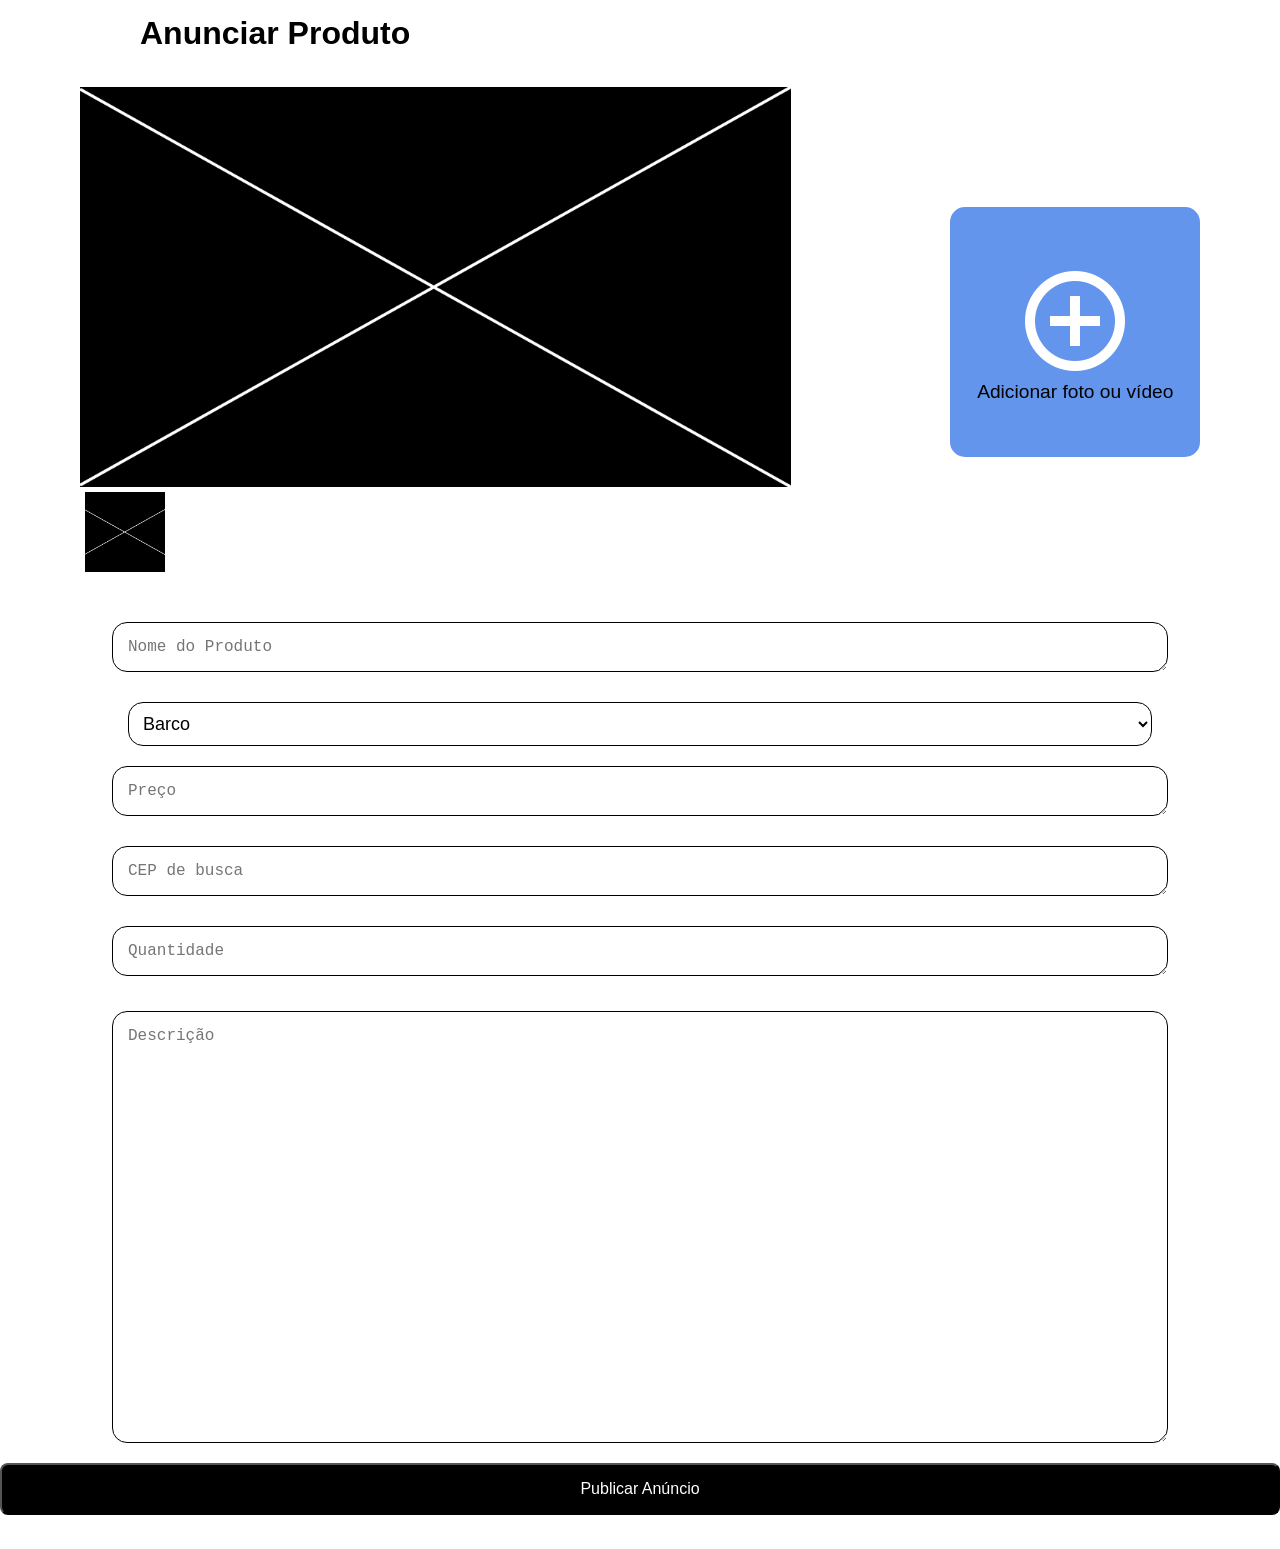
<file: anunciarproduto.html>
<!DOCTYPE html>
<html lang="pt-BR">
<head>
    <meta charset="UTF-8">
    <meta name="viewport" content="width=device-width, initial-scale=1.0">
    <title>Anunciar produto</title>
    <link rel="icon" type="image/png" href="img/logo.png">
    <link rel="stylesheet" href="assets/fonts/remixicon.css">
    <link rel="stylesheet" href="assets/fonts/remixicon.css">
    <link rel="stylesheet" href="css/style.css">

</head>
<body>
    <h1 class="centro">Anunciar Produto</h1>
    <div class="columnpadrao">
        <div class="rowpadrao">
            <div class="columnpadrao">
                <img id="imgPreview" src="img/placeholder.png" alt="Prévia" style="max-width: 800px; max-height: 400px; object-fit: contain;">
                <lista-de-fotos id="listaPreview" fotos='["img/placeholder.png"]'></lista-de-fotos>
            </div>

            <input type="file" id="inputFoto" accept="image/*" multiple style="display: none;" onchange="processarFotos(event)">

            <div class="addfoto" onclick="document.getElementById('inputFoto').click()" style="cursor: pointer;">
                <i class="ri-add-circle-line" style="font-size: 120px;"></i>
                Adicionar foto ou vídeo
            </div>
        </div>
        <div class="columnpadrao">
            <textarea wrap="off" rows="1" id="nomeNovo" placeholder="Nome do Produto" class="textfieldprodutos"></textarea>
            <select id="tipoNovo" class="textfieldprodutos" style="padding: 10px; margin-bottom: 5px;">
                <option value="Barco">Barco</option>
                <option value="Peça">Peça</option>
                <option value="Acessorio">Acessório</option>
            </select>
            <textarea wrap="off" rows="1" id="precoNovo" placeholder="Preço" class="textfieldprodutos"></textarea>
            <textarea wrap="off" rows="1" id="cepNovo" placeholder="CEP de busca" class="textfieldprodutos"></textarea>
            <textarea wrap="off" rows="1" id="qtdNovo" placeholder="Quantidade" class="textfieldprodutos"></textarea>
            <textarea id="descricaoNovo" placeholder="Descrição" class="campodescricao"></textarea>

            <button onclick="adicionarAnuncio(event)" style="padding: 15px; font-size: 16px; cursor: pointer; background: #000; color: #fff; border-radius: 8px;">Publicar Anúncio</button>
        </div>
    </div>
    <script src="js/scriptwidgets.js"></script>
    <script src="js/script.js"></script>
</body>
</html>
</file>
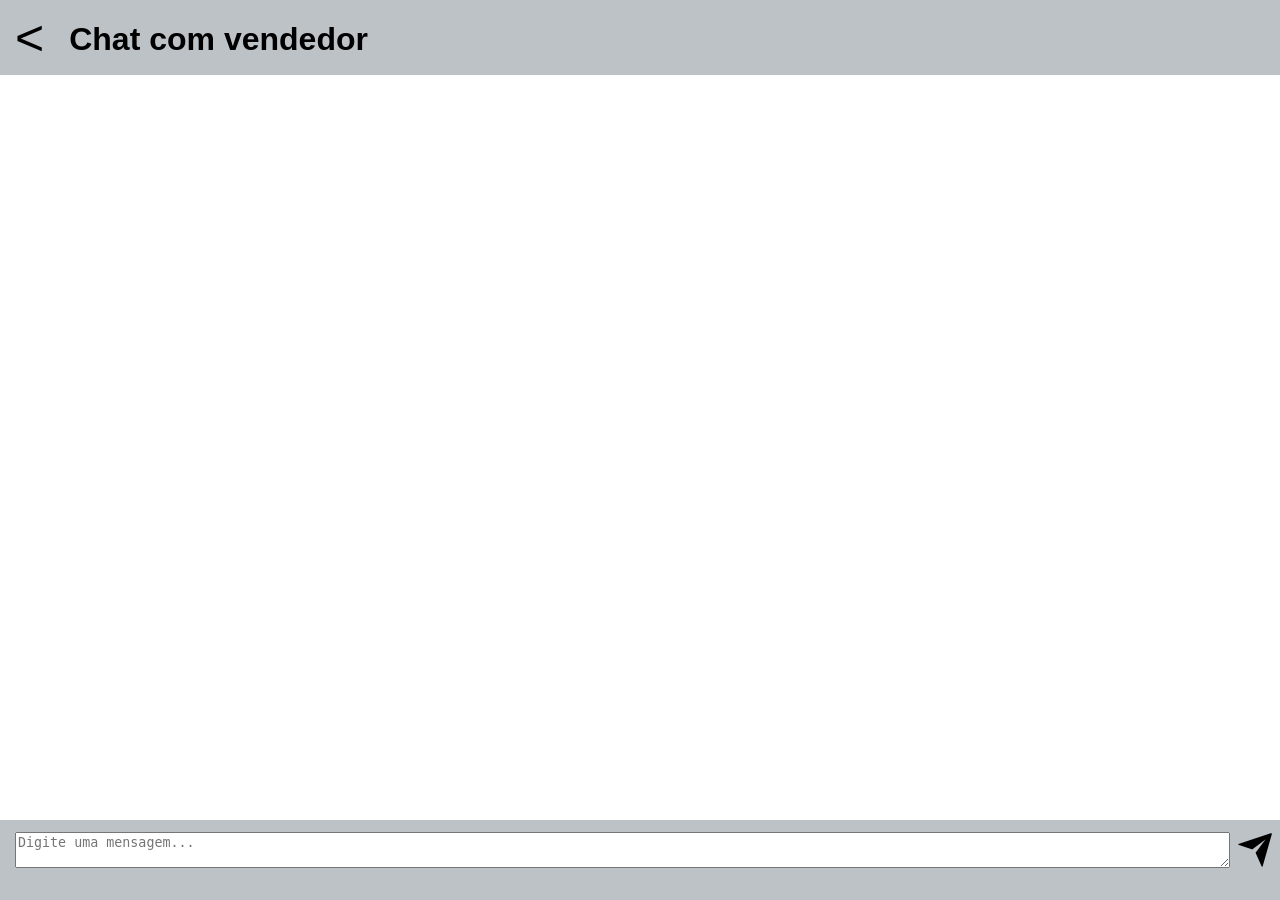
<file: chat.html>
<!DOCTYPE html>
<html lang="pt-BR">
<head>
    <meta charset="UTF-8">
    <meta name="viewport" content="width=device-width, initial-scale=1.0">
    <title>Chat com vendedor</title>
    <link rel="icon" type="image/png" href="img/logo.png">
    <link rel="stylesheet" href="assets/fonts/remixicon.css">
    <style>
        html, body{
            margin: 0%;
            font-family: Arial, Helvetica, sans-serif;
            overflow: hidden;    
            height: 100vh;

        }
        header{
            display: flex;
            height: 75px;
            background-color:rgb(189, 194, 199);
            width: 100%;
            flex-direction: row;
            gap: 25px;
            text-align: center;

        }
        a{
            text-decoration: none;
            font-size: 50px;
            color: black;
            margin-top: auto;
            margin-bottom: auto;
            margin-left: 15px;
        }
        .column{
            display: flex;
            justify-content: space-between;
            flex-direction: column;
            height:100%
        }
        .tabmensagem{
            background-color: rgb(189, 194, 199);
            width: 100%;
            height: 80px;
            flex-shrink: 0;
        }
        .mensagens{
            width: 100%;
            flex: 1;
            overflow-y: auto;
        }
        .rowpadrao{
            display: flex;
            flex-direction: row;
            justify-content: space-around;
            align-items: center;
            text-align: center;
            margin-top: 5px;
        }
        textarea{
            margin-left: 15px;
            display: flex;
            flex: 1;
            width: 100%;
        }
        i{
            flex-shrink: 0;
            font-size: 40px;
            margin: 5px;
        }
        .mensagens {
            width: 100%;
            flex: 1;
            overflow-y: auto;
            padding: 15px;
            box-sizing: border-box;
            display: flex;
            flex-direction: column;
            gap: 10px;
        }
        .balao-mensagem {
            align-self: flex-end;
            background-color: #0084ff;
            color: white;
            padding: 10px 15px;
            border-radius: 18px 18px 2px 18px;
            max-width: 70%;
            word-wrap: break-word;
            font-size: 15px;
            box-shadow: 0 1px 3px rgba(0, 0, 0, 0.15);
        }
    </style>
</head>
<body>

    <div class="column">
        <header>
            <a href="index.html"> &lt </a><h1>Chat com vendedor</h1>
        </header>
        <div class="mensagens"></div>
        <div class="tabmensagem">
           <div class="rowpadrao">
                <textarea name="" id="textoMensagem" placeholder="Digite uma mensagem..."></textarea>
                <i class="ri-send-plane-fill" id="btnEnviar" style="cursor: pointer;"></i>
            </div>
        </div>
    </div>
    <script>
        const btnEnviar = document.getElementById('btnEnviar');
        const campoTexto = document.getElementById('textoMensagem');
        const containerMensagens = document.querySelector('.mensagens');

        function enviarMensagem() {
            const mensagem = campoTexto.value.trim();
            if (mensagem === '') return;

            // Cria o balão de mensagem
            const balao = document.createElement('div');
            balao.className = 'balao-mensagem';
            balao.textContent = mensagem;

            // Adiciona na tela e limpa o campo
            containerMensagens.appendChild(balao);
            campoTexto.value = '';

            // Rola a conversa até o final automaticamente
            containerMensagens.scrollTop = containerMensagens.scrollHeight;
        }

        // Clique no botão de enviar
        btnEnviar.addEventListener('click', enviarMensagem);

        // Pressionar a tecla Enter (sem Shift)
        campoTexto.addEventListener('keydown', (e) => {
            if (e.key === 'Enter' && !e.shiftKey) {
                e.preventDefault();
                enviarMensagem();
            }
        });
    </script>
</body>
</html>
</file>
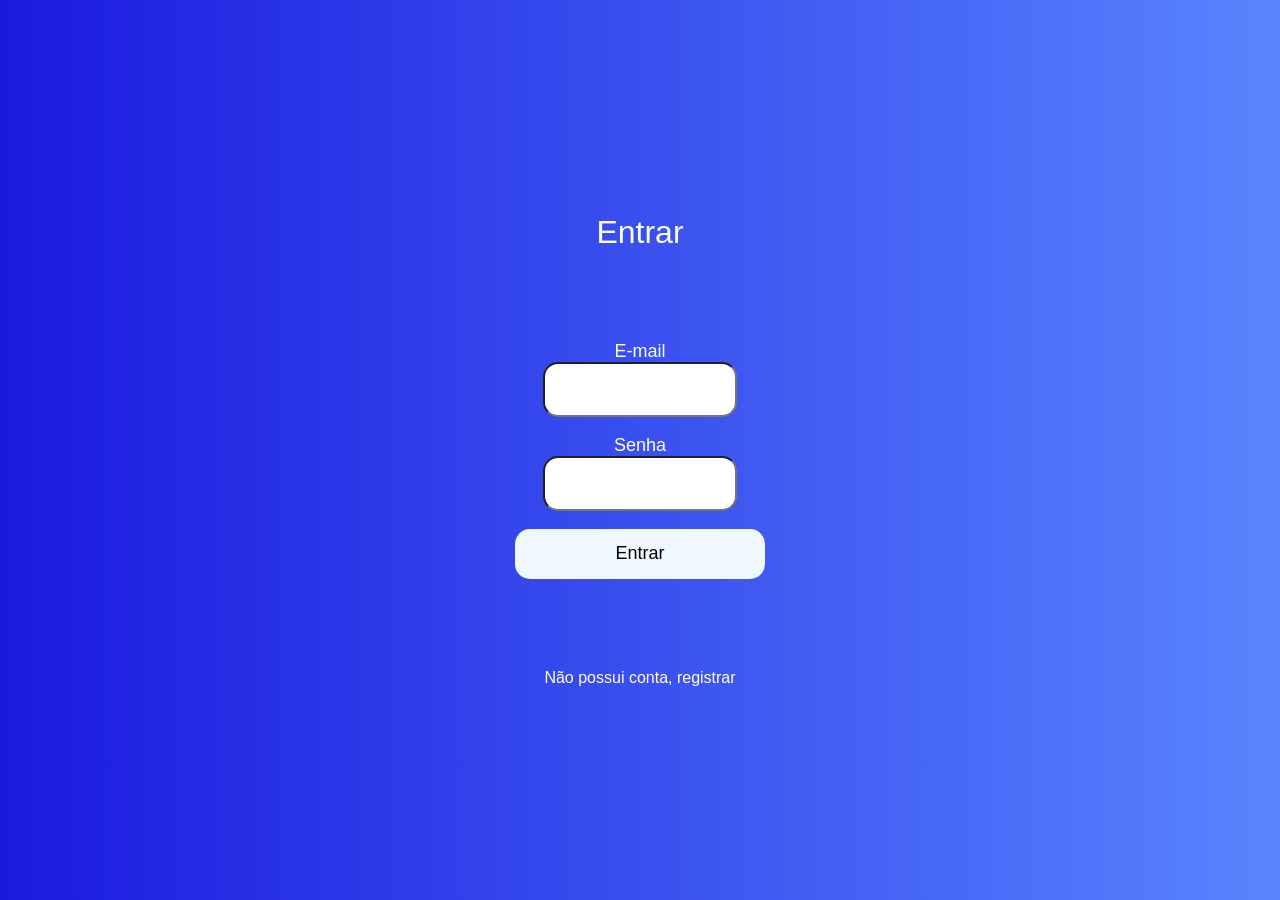
<file: entrar.html>
<!DOCTYPE html>
<html lang="pt-BR">
<head>
    <meta charset="UTF-8">
    <meta name="viewport" content="width=device-width, initial-scale=1.0">
    <title>Entrar</title>
    <link rel="icon" type="image/png" href="img/logo.png">
    <link rel="stylesheet" href="css/entrar_registrar.css">
</head>
<body>
    <main>
        <header>Entrar</header>
        <form id="formEntrar">
            <label for="email">E-mail</label>
            <input type="email" id="email" name="email"><br>

            <label for="senha">Senha</label>
            <input type="password" id="senha" name="senha"><br>

            <div class="entrar" id="btnlogar" style="cursor: pointer;">Entrar</div>
        </form>

        <a href="./registrar.html">Não possui conta, registrar</a>

        <script src="js/script.js"></script>
    </main>
    
</body>
</html>
</file>
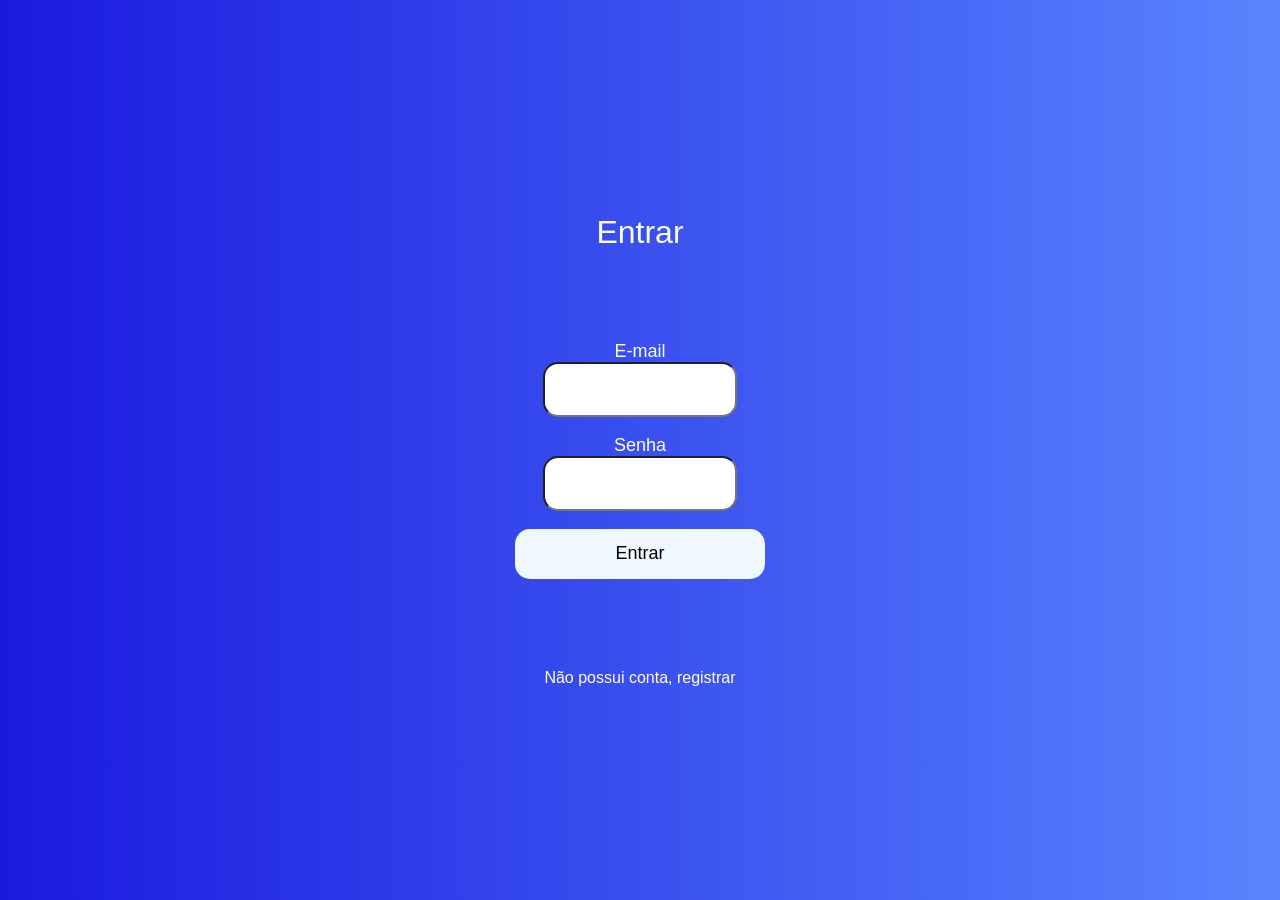
<file: minhaconta.html>
<!DOCTYPE html>
<html lang="pt-BR">
<head>
    <meta charset="UTF-8">
    <meta name="viewport" content="width=device-width, initial-scale=1.0">
    <title>Minha conta</title>
    <link rel="icon" type="image/png" href="img/logo.png">
    <link rel="stylesheet" href="assets/fonts/remixicon.css">
    <link rel="stylesheet" href="css/style.css">
</head>
<body>
    <header class="contaheader">
        <div class="rowcentro">
            <i class="ri-user-line" style="color: white;" id="perfil"></i>
            <h1 style="color: white">Minha conta</h1>
        </div>
        <div class="blocodesenhas">
            <p class="email" id="emailusuario"></p>

            <textarea wrap="off" rows="1" id="novaSenha" class="senha" placeholder="Nova senha"></textarea>
            <textarea wrap="off" rows="1" id="confirmarNovaSenha" class="senha" placeholder="Confirmar nova senha"></textarea>

            <div style="display: flex; gap: 10px; margin-top: 10px;">
                <button onclick="alterarSenha()" style="padding: 8px 15px; border-radius: 5px; border: 1px solid white; background: #333; color: white;">Alterar Senha</button>
                <button onclick="sairDaConta()" style="padding: 8px 15px;  border-radius: 5px; border: none; background: #dc3545; color: white;">Sair da conta</button>
            </div>
        </div>
    </header>    

    <main>
        <h2>Minhas compras</h2>
        <lista-de-produtos
          tipo="produtosComprados"
          estilo="vertical">
        </lista-de-produtos>
        <h2>Minhas vendas</h2>
        <lista-de-produtos
          tipo="produtosVendidos"
          estilo="vertical">
        </lista-de-produtos>
        <h2>Meus favoritos</h2>
        <lista-de-produtos
          tipo="favoritos"
          estilo="vertical">
        </lista-de-produtos>
    </main>
    <script src="js/script.js"></script>
    <script src="js/scriptwidgets.js"></script>

</body>
</html>
</file>
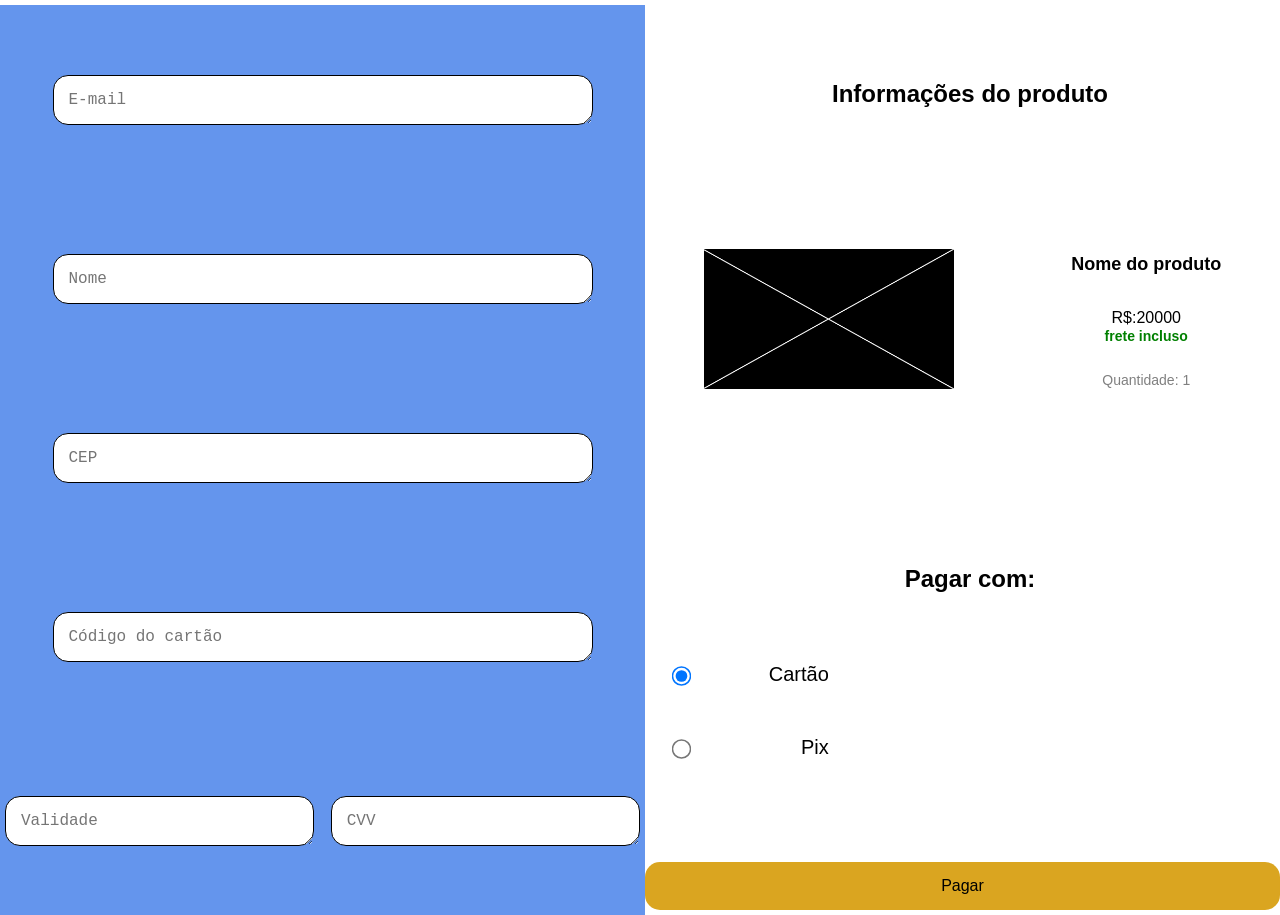
<file: pagamento.html>
<!DOCTYPE html>
<html lang="pt-BR">
<head>
    <meta charset="UTF-8">
    <meta name="viewport" content="width=device-width, initial-scale=1.0">
    <title>Pagamento</title>
    <link rel="icon" type="image/png" href="img/logo.png">
    <link rel="stylesheet" href="assets/fonts/remixicon.css">
    <link rel="stylesheet" href="css/style.css">
</head>
<body>
    <div class="rowpadrao">
        <div class="caixapagamento" id="caixapagamento">
            <textarea class="textfieldpagamentos" placeholder="E-mail" id="" wrap="off" rows="1"></textarea>
            <textarea class="textfieldpagamentos" placeholder="Nome" id="" wrap="off" rows="1"></textarea>
            <textarea class="textfieldpagamentos" placeholder="CEP" id="" wrap="off" rows="1"></textarea>
            <textarea class="textfieldpagamentos" placeholder="Código do cartão" id="" wrap="off" rows="1"></textarea>
            <div class="rowpadrao">
                <textarea class="textfieldpagamentos" placeholder="Validade" id=""  wrap="off" rows="1"></textarea>
                <div class="espaco"></div>
                <textarea class="textfieldpagamentos" placeholder="CVV" id="" wrap="off" rows="1"></textarea>
            </div>
        </div>
        <div class="caixapagamento2">
            <h2>Informações do produto</h2>
            <div class="rowpadrao">
                <img src="img/placeholder.png" id="imgpagamento" style="width: 250px;">
                <div class="columnpadrao">
                    <h3 id="nomepagamento">Nome do produto</h3>
                    <p id="precopagamento">R$:20000</p>
                    <p style="color: green; font-size: 14px; margin-top: -15px; font-weight: bold;">frete incluso</p>
                    <p id="qtdpagamento" style="font-size: 14px; color: gray;">Quantidade: 1</p>
                </div>
            </div>
                <div class="columnpadrao">
                <h2>Pagar com:</h2>
                <div class="rowpagamento">
                    <input type="radio" name="tipopagamento" id="radioCartao" checked> 
                    <p>Cartão</p>
                </div>
                <div class="rowpagamento">
                    <input type="radio" name="tipopagamento" id="radioPix"> 
                    <p>Pix</p>
                </div>
            </div>
            <a href="index.html" id="pagamento" class="botaoproduto">Pagar</a>
        </div>
    </div>
    <script src="js/scriptwidgets.js"></script>
</body>
</html>
</file>
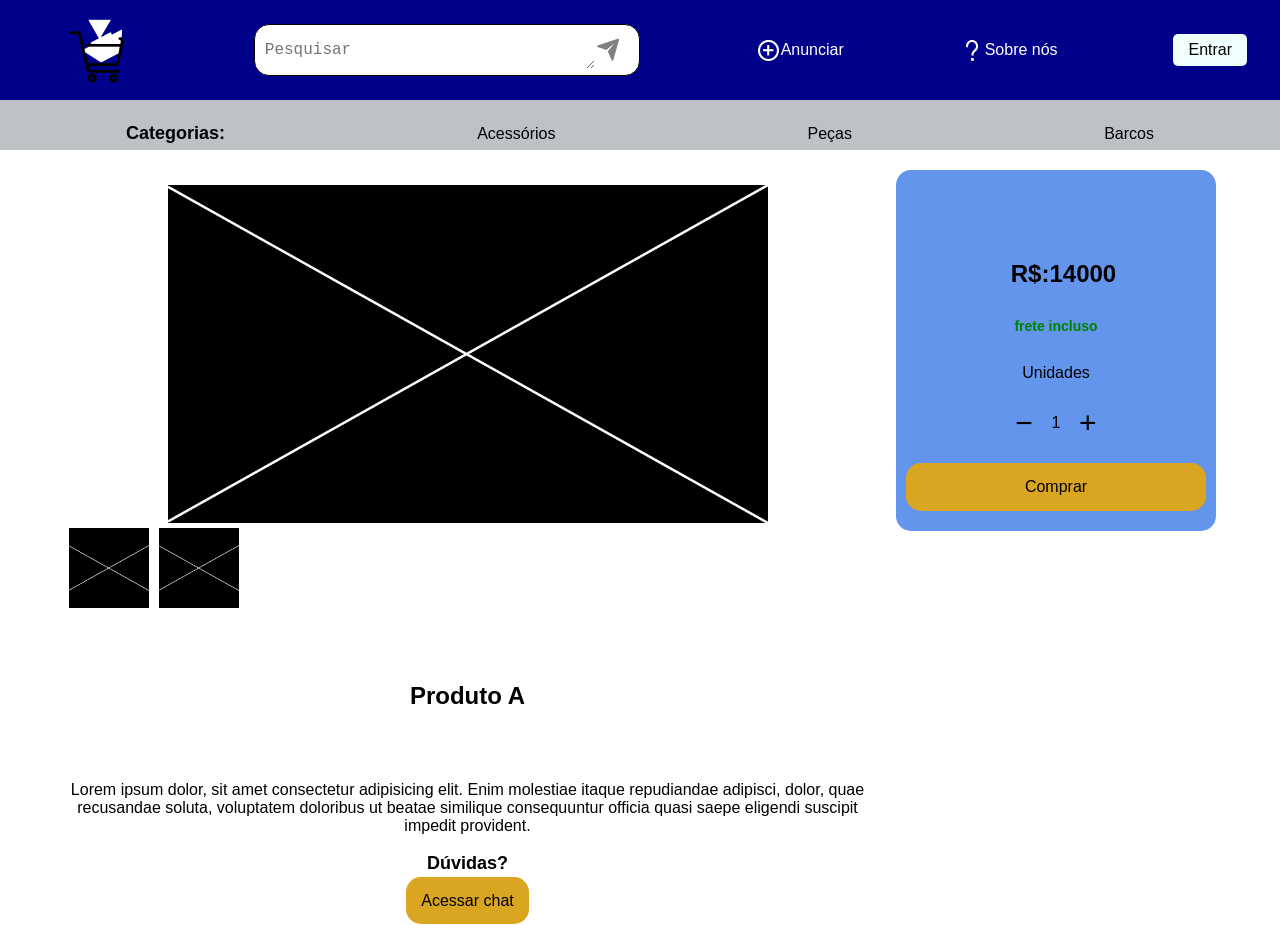
<file: produto.html>
<!DOCTYPE html>
<html lang="pt-BR">
<head>
    <meta charset="UTF-8">
    <meta name="viewport" content="width=device-width, initial-scale=1.0">
    <title>Produto</title>
    <link rel="icon" type="image/png" href="img/logo.png">
    <link rel="stylesheet" href="assets/fonts/remixicon.css">
    <link rel="stylesheet" href="assets/fonts/remixicon.css">
    <link rel="stylesheet" href="css/style.css">
</head>
<body>
    <header>
    <nav>
      <img src="img/logo.png" alt="Logo de um barco em um carrinho" width="75px" height="75px" style="margin-top: auto;margin-bottom: auto;">
      <div class="search" id="search">
          <textarea wrap="off" rows="1" name="pesquisa" placeholder="Pesquisar" id="textarea"></textarea>
          <a href="./resultados.html" onclick="executarBusca(event)">
            <i class="ri-send-plane-fill"></i>
          </a>
      </div>
      <a class="rowpadrao" href="anunciarproduto.html">
          <i class="ri-add-circle-line"></i>
          <p>Anunciar</p>
      </a>
      <a class="rowpadrao" href="sobrenos.html">
          <i class="ri-question-mark"></i>
          <p>Sobre nós</p>
      </a>
      <a href="minhaconta.html" class="botaoentrar" id="minhaconta"> Minha conta</a>
      <a href="entrar.html" class="botaoentrar" id="botaoentrar"> Entrar</a>
    </nav>        
    <div class="rowpadrao">
        <h3>Categorias:</h3>
        <p>Acessórios</p>
        <p>Peças</p>
        <p>Barcos</p>
    </div>
</header>

<div class="rowpadrao">
    <main class="grid-produto">
        <div class="columnpadrao area-fotos">
            <img src="img/placeholder.png" alt="" style="width: 100%; max-width: 600px; margin: auto;">
            <lista-de-fotos fotos='["img/placeholder.png", "img/placeholder.png"]'></lista-de-fotos>
        </div>

        <h2 id="nomeproduto" class="area-titulo">Produto A</h2>

        <aside class="area-compra"> 
            <h2 id="precoproduto">R$:14000</h2>
            <p style="color: green; font-size: 14px; margin-top: -15px; font-weight: bold;">frete incluso</p>
            <p>Unidades</p>
            <div class="rowpadrao" style="width: 100px; margin: auto;">
                <div class="botaomaismenos" onclick="alterarQuantidade(-1)" style="cursor: pointer;">−</div>
                <p id="quantidadeProduto">1</p>
                <div class="botaomaismenos" onclick="alterarQuantidade(1)" style="cursor: pointer;">+</div>
            </div>
            <a href="pagamento.html" class="botaoproduto" style="display: block; margin-top: 15px;">Comprar</a>
        </aside>

        <div class="area-descricao">
            <p id="descricaoproduto">
                Lorem ipsum dolor, sit amet consectetur adipisicing elit. Enim molestiae itaque repudiandae adipisci, dolor, quae recusandae soluta, voluptatem doloribus ut beatae similique consequuntur officia quasi saepe eligendi suscipit impedit provident.
            </p>
            <h3>Dúvidas?</h3>
            <a href="chat.html" class="botaoproduto">Acessar chat</a>
        </div>
    </main>
</div>
    <script src="js/scriptwidgets.js"></script>
    <script src="js/script.js"></script>

</body>
</html>
</file>
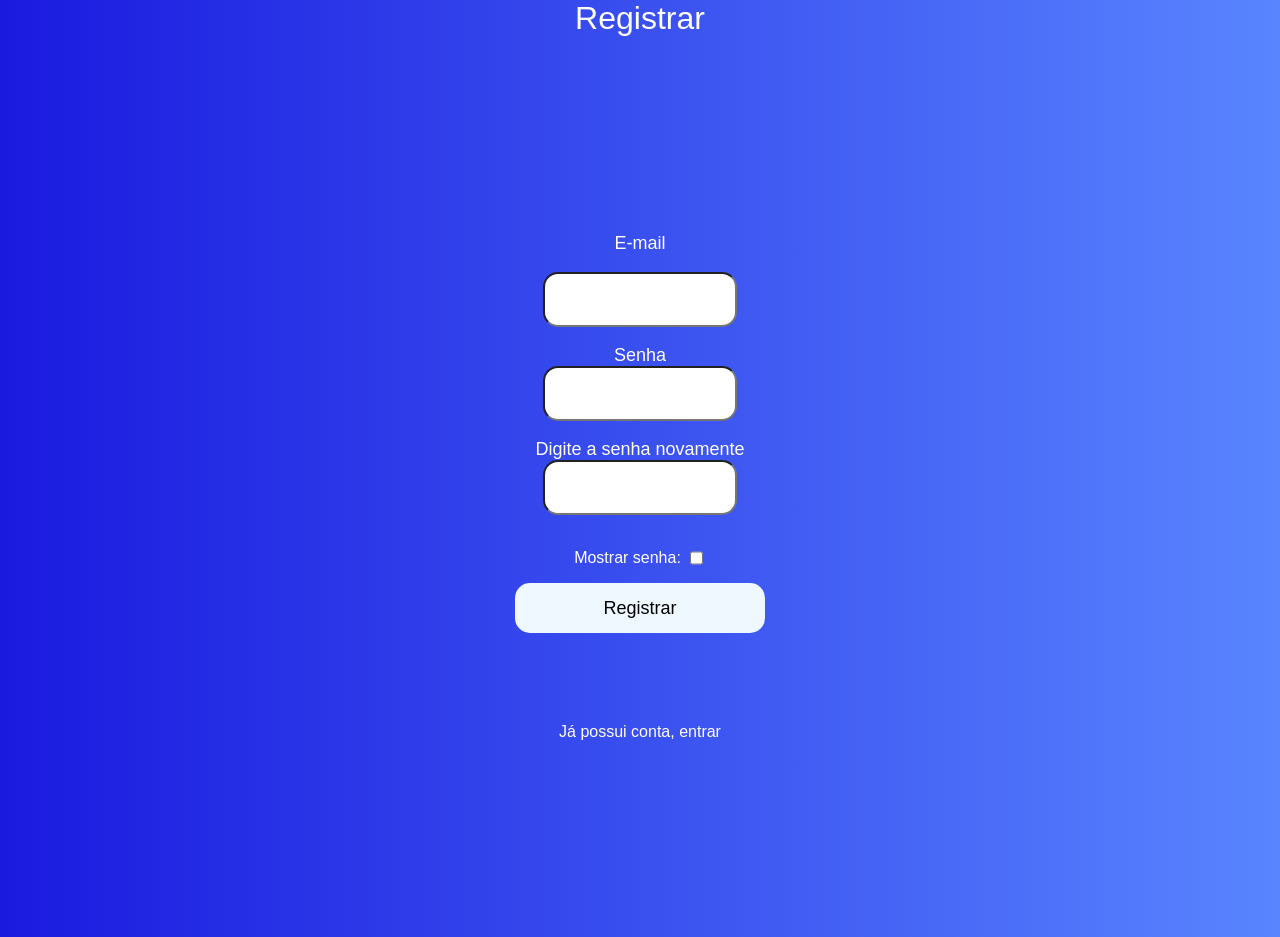
<file: registrar.html>
<!DOCTYPE html>
<html lang="pt-BR">
<head>
    <meta charset="UTF-8">
    <meta name="viewport" content="width=device-width, initial-scale=1.0">
    <title>Registrar</title>
    <link rel="icon" type="image/png" href="img/logo.png">
    <link rel="stylesheet" href="css/entrar_registrar.css">
</head>
<body>
    <header>Registrar</header>
    <main>
        <form id="registrar">
            <label for="email">E-mail</label><br>
            <input type="email" id="email" name="email" required><br>
                
            <label for="senha">Senha</label>
            <input type="password" id="senha" minlength="6" maxlength="63" name="senha" required>
            <br>
                
            <label for="confirmacaosenha">Digite a senha novamente</label>
            <input type="password" id="confirmacaosenha" minlength="6" maxlength="63" name="confirmacaosenha" required><br>
                
            <div class="row">
                <p>Mostrar senha:</p>
                <input type="checkbox" id="mostrarsenha">
            </div>
            
            <button type="submit" class="entrar" id="btnregistrar" style="cursor: pointer; border: none;">Registrar</button>
        </form>

        <a href="entrar.html">Já possui conta, entrar</a>
      
        <script src="js/script.js"></script>
    </main>
    
</body>
</html>
</file>
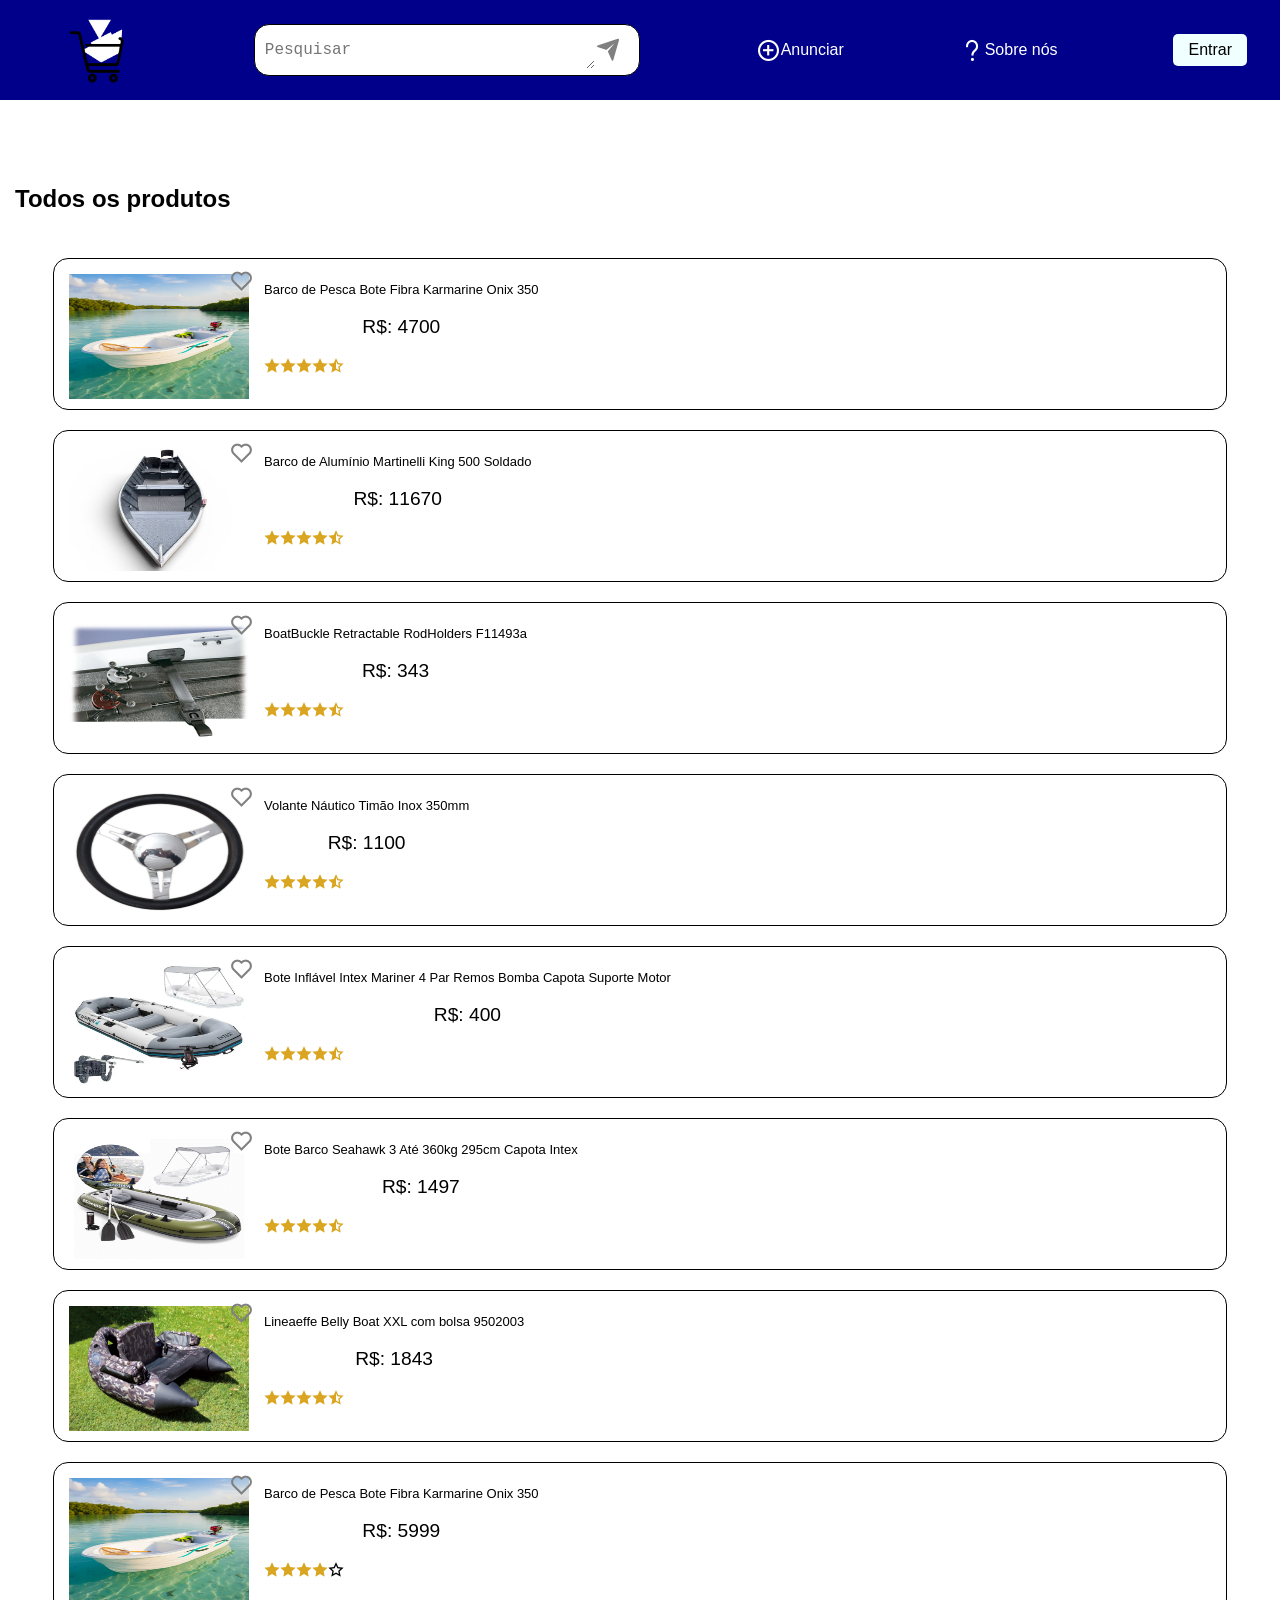
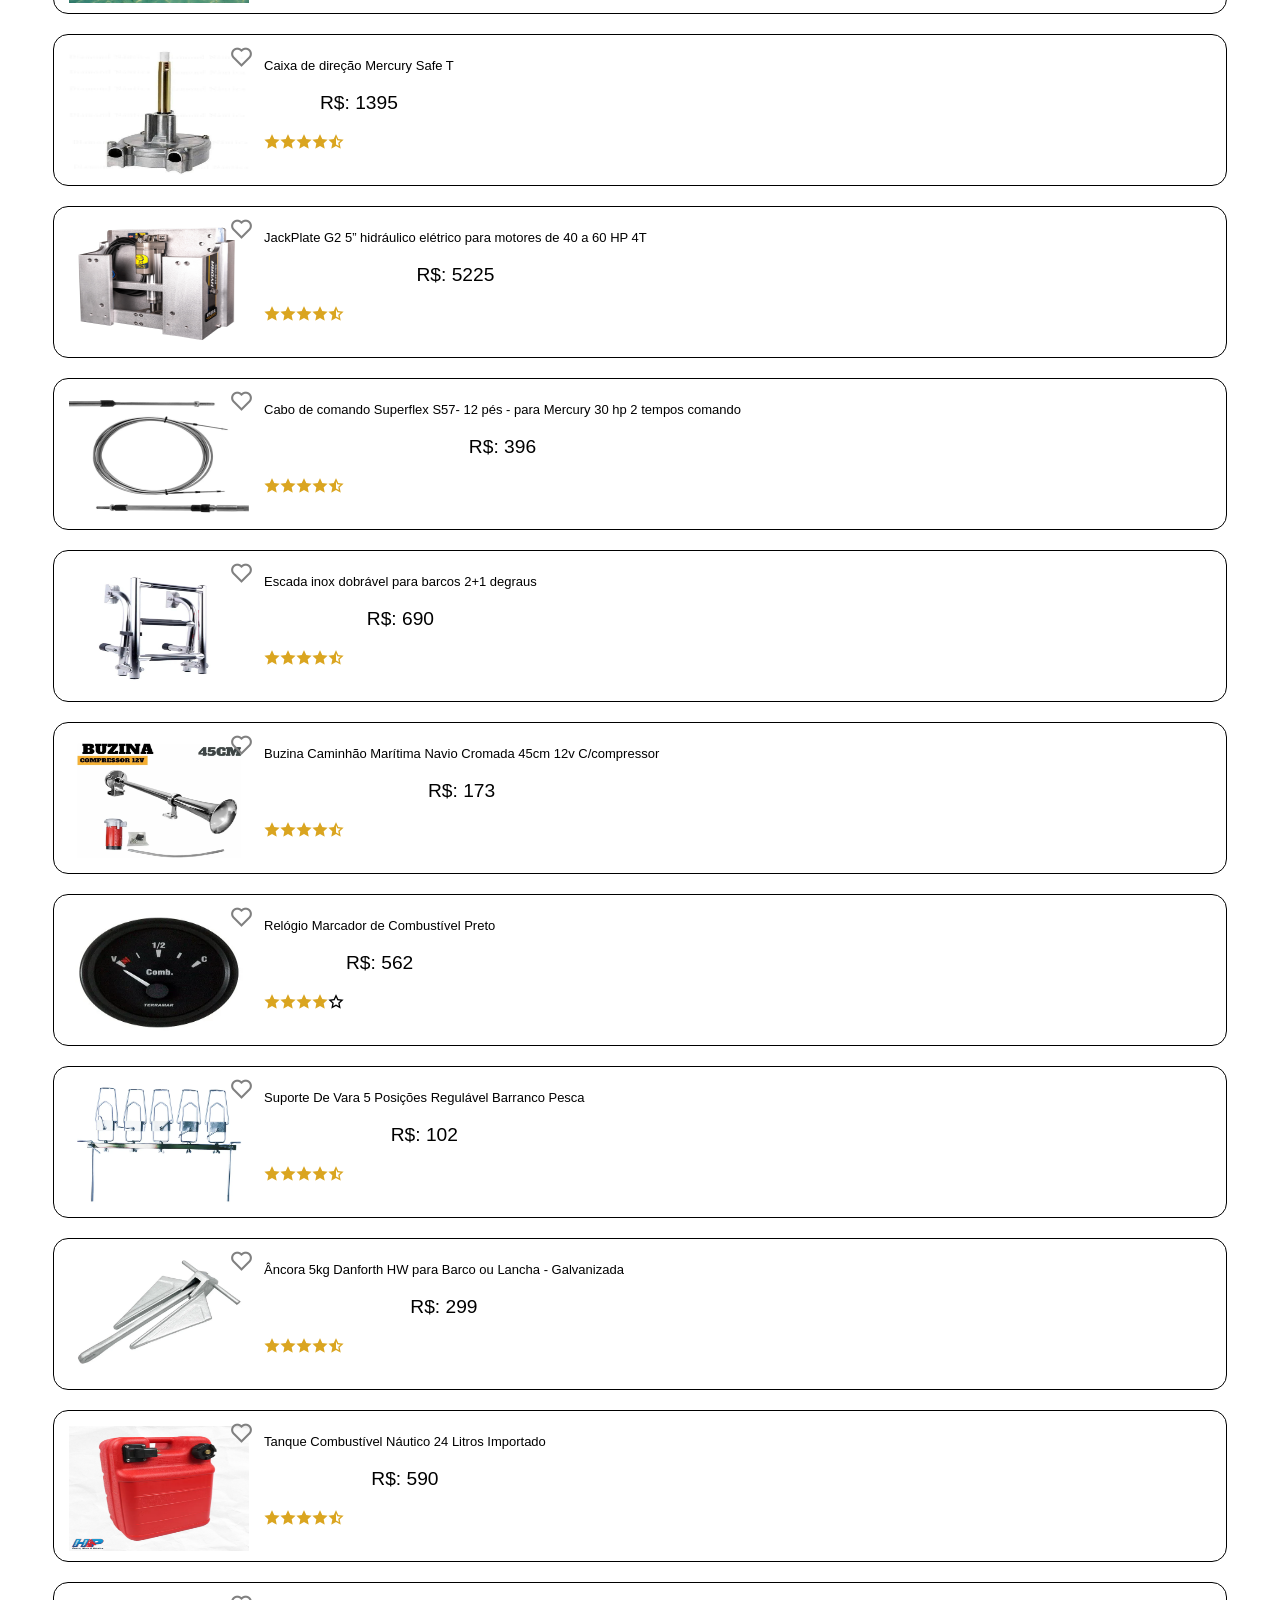
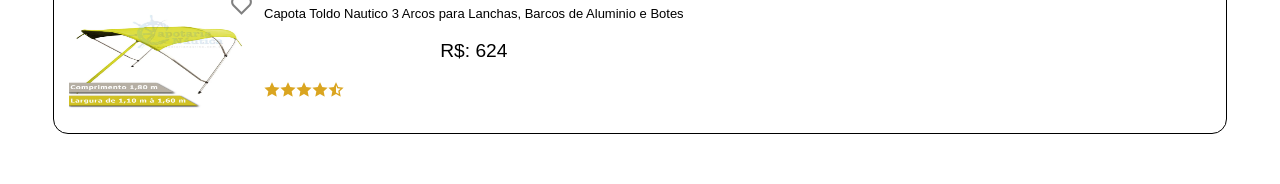
<file: resultados.html>
<!DOCTYPE html>
<html lang="pt-BR">
<head>
    <meta charset="UTF-8">
    <meta name="viewport" content="width=device-width, initial-scale=1.0">
    <title>Resultados da pesquisa</title>
    <link rel="icon" type="image/png" href="img/logo.png">
    <link rel="stylesheet" href="assets/fonts/remixicon.css">
    <link rel="stylesheet" href="css/style.css">
</head>
<body>
     <nav>
        <img src="img/logo.png" alt="Logo de um barco em um carrinho" width="75px" height="75px" style="margin-top: auto;margin-bottom: auto;">
        <div class="search" id="search">
            <textarea wrap="off" rows="1" name="pesquisa" placeholder="Pesquisar" id="textarea"></textarea>
            <a href="./resultados.html" onclick="executarBusca(event)">
                <i class="ri-send-plane-fill"></i>
            </a>
        </div>
        <a class="rowpadrao" href="anunciarproduto.html">
            <i class="ri-add-circle-line"></i>
            <p>Anunciar</p>
        </a>
        <a class="rowpadrao" href="sobrenos.html">
            <i class="ri-question-mark"></i>
            <p>Sobre nós</p>
        </a>
        <a href="minhaconta.html" class="botaoentrar" id="minhaconta"> Minha conta</a>
        <a href="entrar.html" class="botaoentrar" id="botaoentrar"> Entrar</a>
    </nav>    
    <main>
        <h2 id="termoBuscaTitulo">Buscas por: ...</h2>
        <lista-de-produtos
          tipo="busca"
          estilo="horizontal">
        </lista-de-produtos>
    </main>
    <script src="js/script.js"></script>
    <script src="js/scriptwidgets.js"></script>
</body>
</html>
</file>
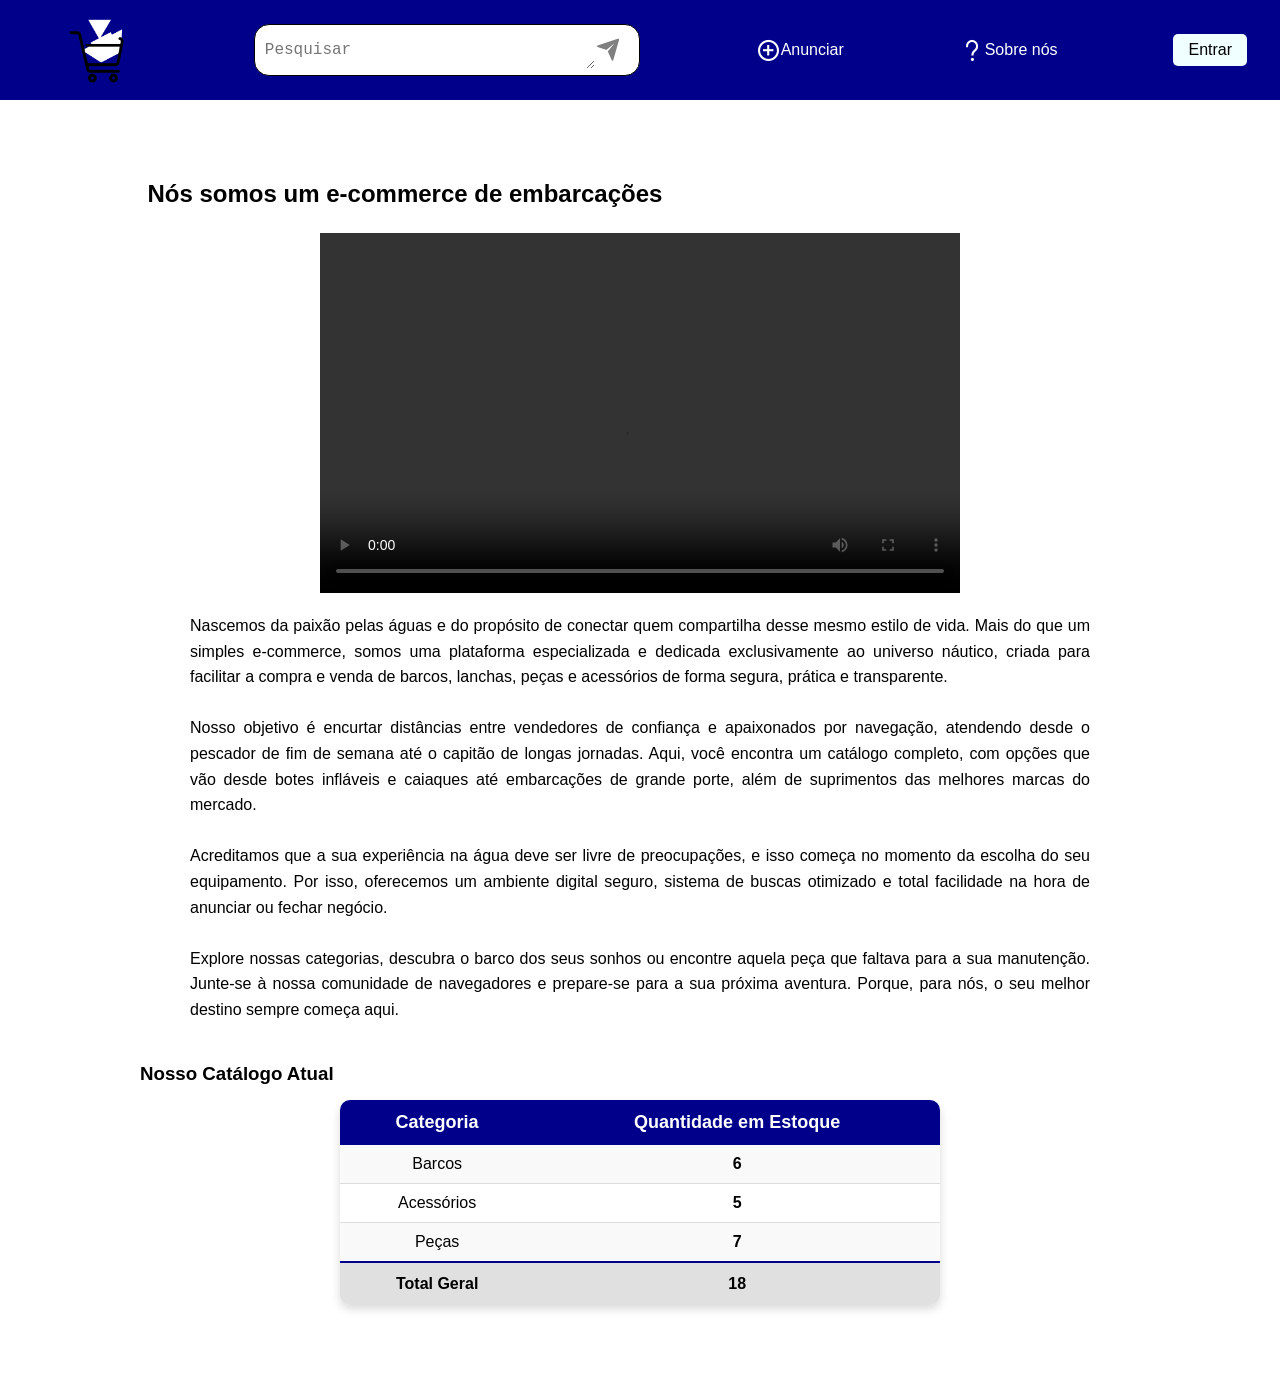
<file: sobrenos.html>
<!DOCTYPE html>
<html lang="pt-BR">
<head>
    <meta charset="UTF-8">
    <meta name="viewport" content="width=device-width, initial-scale=1.0">
    <title>Sobre nós</title>
    <link rel="icon" type="image/png" href="img/logo.png">
    <link rel="stylesheet" href="assets/fonts/remixicon.css">
    <link rel="stylesheet" href="css/style.css">
</head>
<body>
    <nav>
      <img src="img/logo.png" alt="Logo de um barco em um carrinho", width="75px" height="75px" style="margin-top: auto;margin-bottom: auto;">
      <div class="search" id="search">
          <textarea wrap="off" rows="1"name="pesquisa" placeholder="Pesquisar" id="textarea"></textarea>
          <a href="./resultados.html">
              <i class="ri-send-plane-fill"></i>
          </a>
      </div>
      <a class="rowpadrao" href="anunciarproduto.html">
          <i class="ri-add-circle-line"></i>
          <p>Anunciar</p>
      </a>
      <a class="rowpadrao" href="sobrenos.html">
          <i class="ri-question-mark"></i>
          <p>Sobre nós</p>
      </a>
      <a href="minhaconta.html" class="botaoentrar" id="minhaconta"> Minha conta</a>
      <a href="entrar.html" class="botaoentrar" id="botaoentrar"> Entrar</a>
    </nav>    
    <main>
        <h2 class="centro">Nós somos um e-commerce de embarcações</h2>
        <video width="640" height="360"  style="display: flex; margin: auto;" controls>
          <source src="img/video.mp4" type="video/mp4">
          Seu navegador não suporta a reprodução de vídeos.
        </video>
        <p class="centro" style="max-width: 900px; margin: 20px auto; text-align: justify; line-height: 1.6;">
            Nascemos da paixão pelas águas e do propósito de conectar quem compartilha desse mesmo estilo de vida. Mais do que um simples e-commerce, somos uma plataforma especializada e dedicada exclusivamente ao universo náutico, criada para facilitar a compra e venda de barcos, lanchas, peças e acessórios de forma segura, prática e transparente.
            <br><br>
            Nosso objetivo é encurtar distâncias entre vendedores de confiança e apaixonados por navegação, atendendo desde o pescador de fim de semana até o capitão de longas jornadas. Aqui, você encontra um catálogo completo, com opções que vão desde botes infláveis e caiaques até embarcações de grande porte, além de suprimentos das melhores marcas do mercado.
            <br><br>
            Acreditamos que a sua experiência na água deve ser livre de preocupações, e isso começa no momento da escolha do seu equipamento. Por isso, oferecemos um ambiente digital seguro, sistema de buscas otimizado e total facilidade na hora de anunciar ou fechar negócio.
            <br><br>
            Explore nossas categorias, descubra o barco dos seus sonhos ou encontre aquela peça que faltava para a sua manutenção. Junte-se à nossa comunidade de navegadores e prepare-se para a sua próxima aventura. Porque, para nós, o seu melhor destino sempre começa aqui.
        </p>
        <h3 class="centro" style="margin-top: 40px; margin-bottom: 15px;">Nosso Catálogo Atual</h3>
        <table style="max-width: 600px; margin: 0 auto 40px auto; width: 90%; border-collapse: collapse; text-align: center; border-radius: 10px; overflow: hidden; box-shadow: 0 4px 10px rgba(0,0,0,0.15);">
            <thead>
                <tr style="background-color: darkblue; color: white; font-size: 18px;">
                    <th style="padding: 12px 15px;">Categoria</th>
                    <th style="padding: 12px 15px;">Quantidade em Estoque</th>
                </tr>
            </thead>
            <tbody>
                <tr style="border-bottom: 1px solid #ddd; background-color: #f9f9f9;">
                    <td style="padding: 10px 15px;">Barcos</td>
                    <td style="padding: 10px 15px; font-weight: bold;">6</td>
                </tr>
                <tr style="border-bottom: 1px solid #ddd; background-color: #ffffff;">
                    <td style="padding: 10px 15px;">Acessórios</td>
                    <td style="padding: 10px 15px; font-weight: bold;">5</td>
                </tr>
                <tr style="border-bottom: 1px solid #ddd; background-color: #f9f9f9;">
                    <td style="padding: 10px 15px;">Peças</td>
                    <td style="padding: 10px 15px; font-weight: bold;">7</td>
                </tr>
            </tbody>
            <tfoot>
                <tr style="background-color: #e0e0e0; font-weight: bold; border-top: 2px solid darkblue;">
                    <td style="padding: 12px 15px;">Total Geral</td>
                    <td style="padding: 12px 15px;">18</td>
                </tr>
            </tfoot>
        </table>
        <script src="js/script.js"></script>
    </main>
</body>
</html>
</file>
<file: css/style.css>
html, body{
    margin: 0%;
    font-family: Arial, Helvetica, sans-serif;
    overflow-x: hidden;

}
header{
    background-color:rgb(189, 194, 199);
    width: 100%;
    height: 150px;
    margin: 0%;
}
nav{
    background-color: darkblue;
    width: 100%;
    height: 100px;
    margin: 0%;
    gap: 20px;
    display: flex; 
    flex-direction: row;
    color: white;
    text-align: center;
    padding-left: 15px;
    padding-right: 15px;
    justify-content: space-around;
}
nav p{
    display: flex;
    margin-top: auto;
    margin-bottom: auto;
}
.botaoentrar{
    background-color: azure;
    color: black;
    padding-left: 15px;
    padding-right: 15px;
    padding-top: 7px;
    padding-bottom: 7px;
    text-align: center;
    margin-top: auto;
    margin-bottom: auto;
    border-radius: 5px;
}
.rowprodutos{
    padding-top: 10px;
    padding-left: 10px;
    display: flex;
    flex-direction: row;
    gap: 25px;
    overflow-x: auto;

}
main{
    padding-top: 15px;
    padding-bottom: 50px;
}
footer{
    background-color: rgb(0, 0, 68);
    height: 250px;
    width: 100%;
    color: white;
    padding-top: 15px;
    padding-left: 15px;
}
.row{
    display: flex;
    flex-direction: row;
    justify-content: space-around;
    align-items: center;
    font-size: small;
}
body{
    margin: 0%;
    font-family: Arial, Helvetica, sans-serif;
    overflow-x: hidden;

}
header{
    background-color:rgb(189, 194, 199);
    width: 100%;
    height: 150px;
    margin: 0%;
}
nav{
    background-color: #00008b;
    width: 100%;
    height: 100px;
    margin: 0%;
    gap: 20px;
    display: flex; 
    flex-direction: row;
    color: white;
    text-align: center;
    padding-left: 15px;
    padding-right: 15px;
    justify-content: space-around;
}
nav .rowpadrao{
    display: flex;
    margin-top: auto;
    margin-bottom: auto;
    color: white;
}
textarea {
    display: flex;
    width: 25vw;
    margin-top: auto;
    margin-bottom: auto;
    border-radius: 15px;
    font-size: large;
    padding: 10px;
    border: none; 
    background-color: transparent;
    outline: none; 
    transition: all 0.3s ease; 
}

textarea:hover {
    background-color: rgba(255, 255, 255, 0.1); 
    border-radius: 15px;
}

textarea:focus {
    background-color: white; 
    color: black; 
    outline: 1px solid rgba(0, 0, 0, 0.2); 
    box-shadow: 0 0 5px rgba(0, 0, 0, 0.1); 
}
.botaoentrar{
    background-color: azure;
    color: black;
    padding-left: 15px;
    padding-right: 15px;
    padding-top: 7px;
    padding-bottom: 7px;
    text-align: center;
    margin-top: auto;
    margin-bottom: auto;
    border-radius: 5px;
}
.rowprodutos{
    padding-top: 10px;
    padding-left: 10px;
    display: flex;
    flex-direction: row;
    gap: 25px;
    overflow-x: auto;

}
main{
    padding-top: 15px;
    padding-bottom: 50px;
}
footer{
    background-color: rgb(0, 0, 68);
    height: 250px;
    width: 100%;
    color: white;
    padding-top: 15px;
    padding-left: 15px;
}

.rowpadrao h3{
    font-size: large;
}
.rowpadrao i{
    font-size: 25px;
    color: white;
}
h2{
    padding-left: 15px;
    padding-top: 50px;
    padding-bottom: 25px;
}
.search{
    display: flex;
    width: 30%;
    height: 50px;
    border-radius: 15px;
    align-items: center;
    text-align: center;
    background-color: white;
    border: 1px solid black;
    margin-top: auto;
    margin-bottom: auto;
}
.search i{
    font-size: 25px;
    width: 50px;
    font-weight: bolder;
    color: gray;
}
a{
    text-decoration: none;
}
.productscolumn{
    display: flex;
    flex-direction: column;
    gap: 20px;
}
.rowuser .ri-user-line{
    font-size: 50px;
}

.blocodesenhas{
    width: 90%;
    height: 300px;
    text-align: center;
    margin: auto;
}
.blocodesenhas textarea{
    width: 90%;
}
#perfil{
    font-size: 50px;
}
.senha{
    display: flex;
    font-size: large;
    width: 60%;
    border-radius: 15px;
    padding: 15px;
    background-color: white;
    border: 1px solid black;
    outline:2px solid white;
    margin-top: 15px;
}
.senha:focus{
    border:2px solid gray;  
    
}   
.email{
    width: 90%;
    border-radius: 15px;
    padding: 15px;
    background-color: white;
    border: 1px solid black;
    outline:2px solid white;
}
.rowpadrao{
    display: flex;
    flex-direction: row;
    justify-content: space-around;
    align-items: center;
    text-align: center;
    margin-top: 5px;
}
.rowcentro{
    display: flex;
    flex-direction: row;
    justify-content: center;
    align-items: center;
    text-align: center;
    margin-top: 5px;
}
.columnpadrao{
    display: flex;
    flex-direction: column;
    justify-content: space-around;
    margin-bottom: 15px;
    margin-top: 15px;
}
.centro{
    margin: auto;
    display: flex;
    max-width: 1000px;
    text-align: center;
    margin-top: 15px;
}
.addfoto{
    width: 250px; 
    height: 250px; 
    background-color: cornflowerblue; 
    border-radius: 15px;
    text-align: center;
    justify-content: center;
    align-items: center;
    display: flex;
    flex-direction: column;
    font-size: larger;
}
.textfieldprodutos{
    display: flex;
    font-size: large;
    width: 80%;
    border-radius: 15px;
    padding: 15px;
    background-color: white;
    border: 1px solid black;
    margin: auto;
    margin-top: 15px;
    margin-bottom: 15px;
}
.campodescricao{
    display: flex;
    font-size: large;
    width: 80%;
    height: 400px;
    border-radius: 15px;
    padding: 15px;
    background-color: white;
    border: 1px solid black;
    margin: auto;
    margin-top: 20px;
    margin-bottom: 20px;
}
#minhaconta{
    display: none;
}
.rowpadrao main {
    width: 70vw;
    padding: 15px;
}

main.grid-produto {
    display: grid;
    grid-template-columns: 1fr 320px;
    grid-template-areas:
        "fotos   compra"
        "titulo  compra"
        "desc    compra";
    gap: 25px;
    width: 90vw;
    max-width: 1200px;
    margin: auto;
    align-items: start;
}

.area-fotos { grid-area: fotos; }
.area-titulo { grid-area: titulo; padding-left: 0; padding-top: 10px; padding-bottom: 10px; }
.area-compra { grid-area: compra; width: 100%; margin: 0; }
.area-descricao { grid-area: desc; }

aside {
    background-color: cornflowerblue;
    display: flex;
    flex-direction: column;
    justify-content: space-around;
    border-radius: 15px;
    padding: 20px 10px;
    box-sizing: border-box;
    text-align: center;
}
.estrelas{
    margin: auto;
    font-size: 30px;
}
.botaoproduto{
    background-color: goldenrod;
    border-radius: 15px;
    padding: 15px;
    color: black;
}
.botaomaismenos{
    font-size: 30px;
    text-align: center;
}
.textfieldpagamentos{
    display: flex;
    font-size: large;
    width: 80%;
    border-radius: 15px;
    padding: 15px;
    background-color: white;
    border: 1px solid black;
    margin: auto;
    margin-top: 15px;
    margin-bottom: 15px;
}
.espaco{
    width: 30px;
    height: 30px;
}
.caixapagamento{
    display: flex; 
    flex-direction: column; 
    background-color: cornflowerblue; 
    height: 100vh;
    width: 50vw; 
    padding: 5px;
    justify-content: space-around;
}
.rowpagamento{
    width: 25%; 
    display: flex; 
    flex-direction: row; 
    justify-content: space-between; 
    margin: 5px;
    margin-left: 25px;
    text-align: center;

}
.caixapagamento2{
    display: flex;
    flex-direction: column; 
    justify-content: space-between;
    background-color: white; 
    height: 100vh; 
    width: 50vw;
}
.rowpagamento p{
    font-size: 20px;
}
.rowpagamento input{
    transform: scale(1.5);
}
.contaheader{
    height: 300px;
    background-color: cornflowerblue;
}
.gridprodutos {
    display: grid;
    grid-template-columns: repeat(auto-fill, minmax(200px, 1fr));
    gap: 15px;
    padding: 10px;
}

@media (max-width: 768px) {
    nav {
        flex-direction: row;
        flex-wrap: wrap;
        height: auto;
        padding: 10px 15px;
        gap: 10px;
        justify-content: space-between;
        align-items: center;
    }
    nav img {
        width: 45px !important;
        height: 45px !important;
    }
    .search {
        width: 60%;
        height: 40px;
        margin: 0;
        margin: auto;
    }
    .search textarea {
        font-size: 14px;
        padding: 5px;
    }
    main.grid-produto {
        display: flex;
        flex-direction: column;
        width: 95vw;
        gap: 15px;
    }

    .area-compra {
        width: 100%;
        margin: 10px 0;
    }
    #textarea{
        width: 100%;
    }
    nav a.rowpadrao {
        display: inline-flex;
        flex-direction: row;
        align-items: center;
        gap: 5px;
        margin: 0;
        color: white;
    }
    nav a.rowpadrao p {
        display: inline-block !important; 
        font-size: 14px;
        margin: 0;
    }
    nav a.rowpadrao i {
        font-size: 20px;
    }
    .botaoentrar {
        padding: 6px 12px;
        font-size: 14px;
        margin: 0;
    }
  
    #carouselExampleControls {
        max-width: 100vw !important;
    }
    .carousel-inner img {
        height: auto !important;
        max-height: 250px !important;
    }

    body > .rowpadrao main {
        width: 95vw;
        padding: 5px;
    }
    main .columnpadrao img {
        width: 100% !important;
    }
    aside {
        order: initial; 
        width: 100%;
        height: auto;
        margin: 15px auto;
        padding: 15px 10px;
        border-radius: 12px;
        box-sizing: border-box;
    }
    main .columnpadrao img {
        width: 100% !important;
    }

    .columnpadrao > .rowpadrao {
        flex-direction: column;
    }
    #imgPreview {
        max-width: 100% !important;
        max-height: 250px !important;
    }
    .addfoto {
        width: 100%;
        margin-top: 15px;
    }
    .textfieldprodutos, .campodescricao {
        width: 95%;
    }

    div.rowpadrao:has(> .caixapagamento) {
        flex-direction: column; 
    }
    .caixapagamento, .caixapagamento2 {
        width: 100%;
        height: auto;
        padding: 20px 0;
    }
    .textfieldpagamentos {
        width: 90%;
    }
    .caixapagamento2 .rowpadrao {
        flex-direction: column;
    }
    .caixapagamento2 img {
        width: 90% !important;
        margin: 0 auto;
    }  

    header {
        height: auto;
        min-height: 140px;
    }
    footer {
        height: auto;
        padding-bottom: 30px;
    }
    .rowpadrao{
        min-width: 150px;
    }
    
}
</file>
<file: css/entrar_registrar.css>
html, body{
    margin: 0%;
    font-family: Arial, Helvetica, sans-serif;
    overflow-x: hidden;
      background: linear-gradient(to right, rgb(26, 26, 223), rgb(89, 133, 255));
}
input[type="email"], input[type="password"]{
    display: flex;
    font-size: large;
    width: 60%;
    border-radius: 15px;
    padding: 15px;
}
main{
    display: flex;
    flex-direction: column;
    align-items: center;
    justify-content: center;
    width: 100vw;
    height: 100vh;
    gap: 10%;
}
form{
    display: flex;
    flex-direction: column;
    align-items: center;
    justify-content: center;
}
.entrar{
    width: 250px;
    height: 50px;
    border-radius: 15px;
    background-color: aliceblue;
    font-size: large;
    justify-content: center;
    text-decoration: none;
    color: black;
    align-items: center;
    display: flex;
}
.entrar:active{
    background-color: darkblue;
    color: white;
}
a{
    color: white;
    text-decoration: none;
}
header{
    color: white;
    font-size: xx-large;
    text-align: center;
}
label{
    font-size: large;
    color: white;
}
.row{
    display: flex;
    flex-direction: row;
    gap: 5px;
}
p{
    color: white;
}
</file>
